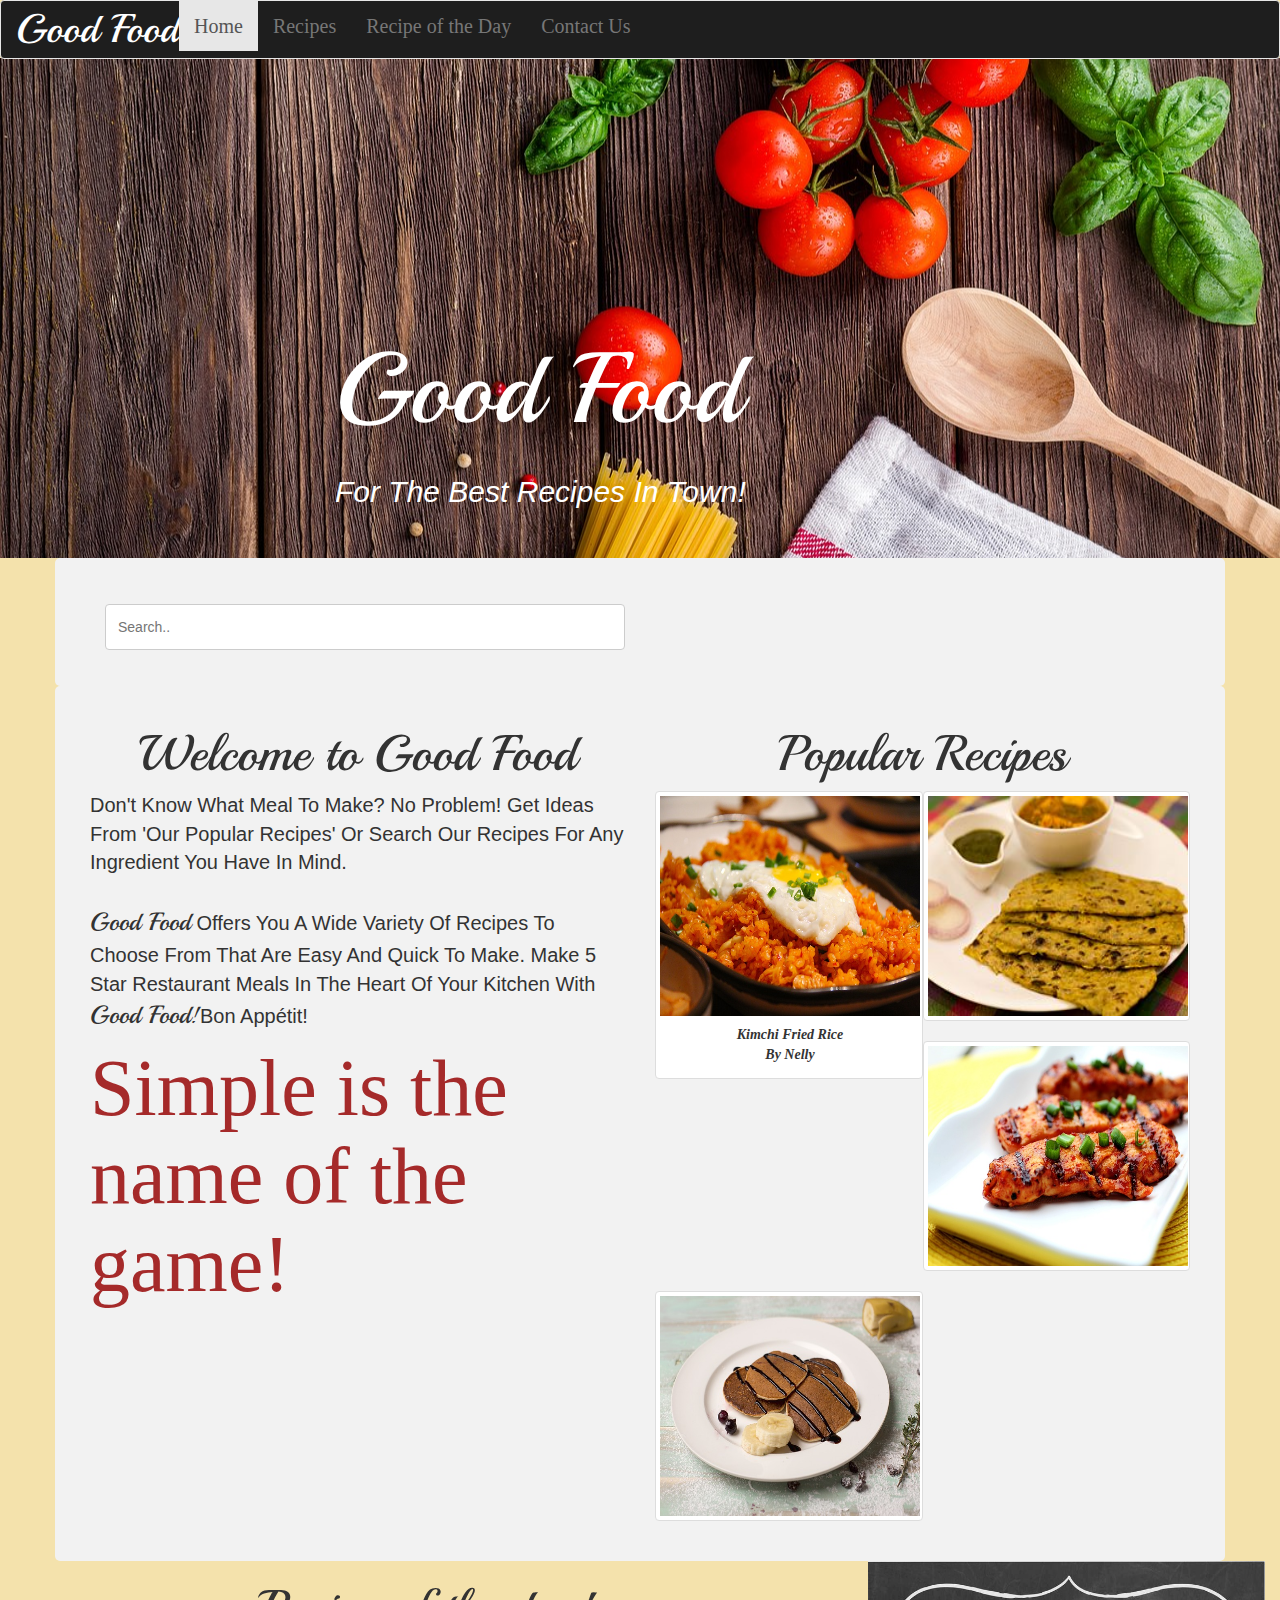
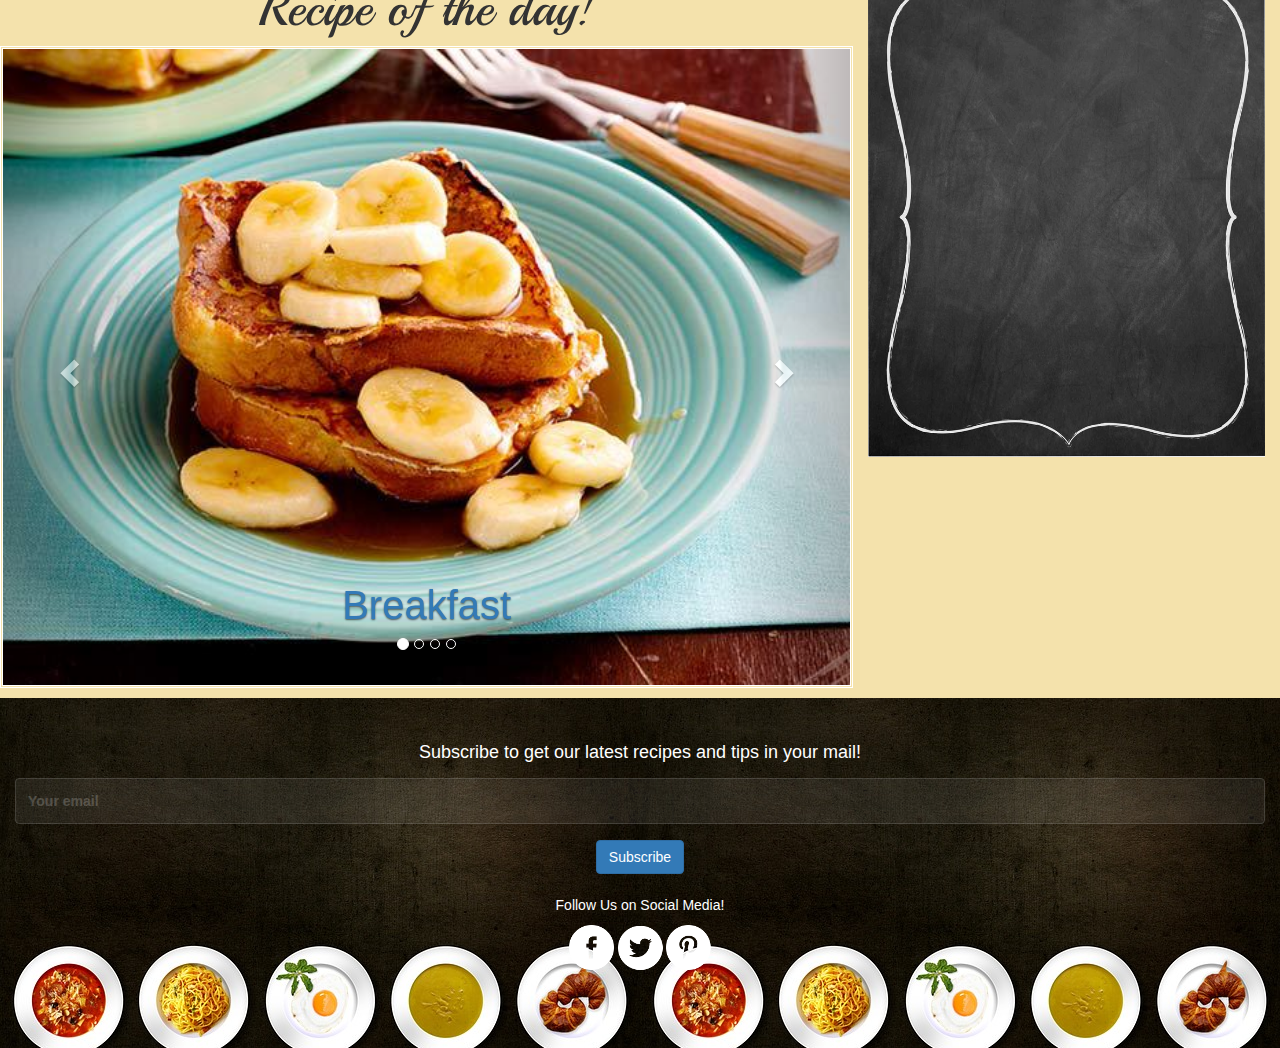
<file: index.html>
<!DOCTYPE html>
<html>
<head>
  <link href="css/bootstrap.min.css" rel="stylesheet" type="text/css">
  <link href="css/bootstrap.css" rel="stylesheet" type="text/css">
  <link href="https://fonts.googleapis.com/css?family=Playball" rel="stylesheet">
  <link href="css/styles.css" rel="stylesheet" type="text/css">
  <script src="js/jquery-3.2.1.js"></script>
  <script src="js/bootstrap.min.js"></script>
  <script src="js/scripts.js"></script>
  <title>Good Food</title>
</head>

<body class="noScroll">
    <nav class="navbar navbar-default">
      <div class="container-fluid">
        <div class="navbar-header">Good Food</div>
        <ul class="nav navbar-nav">
          <li class="active"><a href="#" class="scroll">Home</a></li>
          <li><a href="recipes.html" class="scroll">Recipes</a></li>
          <li><a href="#" class="scroll">Recipe of the Day</a></li>
          <li><a href="#" class="scroll">Contact Us</a></li>
        </ul>
      </div>
    </nav>

    <div id="bg" class="starter_container">
      <div class="follow_container">
        <div class="col-md-6 col-md-offset-3">
          <h2 class="top-title"> Good Food</h2>
          <h2 class="white second-title">For The Best Recipes In Town!</h2>
        </div>
      </div>
    </div>


  <section id="story" class="description_content">
    <div class="text-content container">
      <div class="col-md-12">

        <div class="col-md-6">
        </div><br>
        <div class="col-md-6">
          <input type="text" name="search" placeholder="Search.." style="float:right;">
        </div>
      </div>

    </div>
  </section>


        <section id="story" class="description_content">
            <div class="text-content container">
                <div class="col-md-6">
                  <h1 class="welcome-text">Welcome to Good Food</h1>
                    <p class="desc-text">Don't know what meal to make? No problem! Get ideas from
                    'Our Popular Recipes' or search our recipes for any ingredient you have in mind.<br><br>
                     <strong class="goodF-text">Good food</strong> offers you a wide variety of recipes to choose from that are easy and quick to make.
                    Make 5 star restaurant meals in the heart of your kitchen with <strong class="goodF-text">Good food!</strong>Bon Appétit!</p>
          <hr><hr><rb></rb>
                    <h1 class="simple">Simple is the name of the game!</h1>

                  </div>

                <div class="col-md-6">
                  <h1 class="welcome-text">Popular Recipes</h1>

                    <div class="img-section">

                      <div class="thumbnail col-md-6 image">
                        <button class="button button-nelly">
                          <img src="assets/img/kimchi-fried-rice.jpg" width="260" height="220">
                          <p class="caption">Kimchi Fried Rice<br />By Nelly</p>

                        </button>
                      </div>


                      <div class="thumbnail col-md-6">
                        <button class="button button-khalid">
                          <img src="assets/img/chapti.jpg" width="260" height="220" class="img">

                        </button>
                      </div>

                       <div class="img-section-space"></div>

                       <div class="thumbnail col-md-6">
                       <button class="button button-esther">
                         <img src="assets/img/grilled-lemon-herb.jpg" width="260" height="220" class="img">
                       </button>
                     </div>

                       <div class="thumbnail col-md-6">
                       <button class="button button-grantone">

                         <img src="assets/img/fluffy-pancakes.jpg"  width="260" height="220" class="img">
                       </button>
                     </div>
                   </div>
                </div>
            </div>
        </section>

  <!-- <div class="parallax"> -->


</div>

<div class="col-md-8 carousel-top" >
          <h1 class="welcome-text">Recipe of the day!</h1>
          <!--<div class="tabs">-->
          <div class="carousel slide" id="horizontal-tabs" data-ride="carousel">
              <ol class="carousel-indicators">
              <li data-target="#horizontal-tabs" data-slide-to="0" class="active"></li>
              <li data-target="#horizontal-tabs" data-slide-to="1"></li>
              <li data-target="#horizontal-tabs" data-slide-to="2"></li>
              <li data-target="#horizontal-tabs" data-slide-to="3"></li>
            </ol>
            <div class="carousel-inner">
              <div class="item active">
                <img src="assets/img/breakfast.jpeg" style="width:100%">
                <div class="carousel-caption">
                  <a href="breakfast.html">Breakfast</a>
                  <!-- <h3>Breakfast</h3> -->
                </div>
              </div>
              <div class="item">
                <img src="assets/img/lunch.jpg" style="width:100%;">
                <div class="carousel-caption">
                  <a href="lunch.html">Lunch</a>
                  <!-- <h3>Lunch</h3> -->
                </div>
              </div>
              <div class="item">
                <img src="assets/img/dinner2.jpeg" style="width:100%;">
                  <div class="carousel-caption">
                    <a href="dinner.html">Dinner</a>
                  <!-- <h3>Dinner</h3> -->
                </div>
              </div>
              <div class="item">
                <img src="assets/img/dessert.jpeg" style="width:100%">
                <div class="carousel-caption">
                  <a href="dessert.html">Dessert</a>
                  <!-- <h3>Dessert</h3> -->
                </div>
              </div>
            <a class="left carousel-control" href="#horizontal-tabs" data-slide="prev">
                <span class="glyphicon glyphicon-chevron-left"></span>
                <span class="sr-only">Previous</span>
            </a>
            <a class="right carousel-control" href="#horizontal-tabs" data-slide="next">
                <span class="glyphicon glyphicon-chevron-right"></span>
                <span class="sr-only">Next</span>
            </a>

          </div>
          </div>
        </div>

        <div class="col-md-4">
          <img src="assets/img/chalkboard.jpg" style="width:100%">

        </div>

  <div class="container-subscribe col-md-12">
    <div class="subscribe">
      <h4>Subscribe to get our latest recipes and tips in your mail!</h4>
      <form id="subscribe_form">
        <input id="subscribe_form_input" type="text" class="text-email" value="Your email" onfocus="this.value = '';" onblur="if(this.value === '') {this.value = 'Your email ';}">
        <button type="submit" class="btn btn-primary">Subscribe</button>
      </form>
      <div id="email-output">

      </div>
    </div>
      <div class="footerlogos">
      <div class="row">
        <div class="col-md-6 footerLogo">
          <!-- <img src="assets/img/social.png"> -->
        </div>
      </div>
      <p>Follow Us on Social Media!</p>
      <p>
        <a href="#"><img src="assets/img/facebook.png"></a>
        <a href="#"><img src="assets/img/twitter.png"></a>
        <a href="#"><img src="assets/img/pinterest.png"></a>
      </p>
    </div>
  </div>
</body>

</html>
</file>
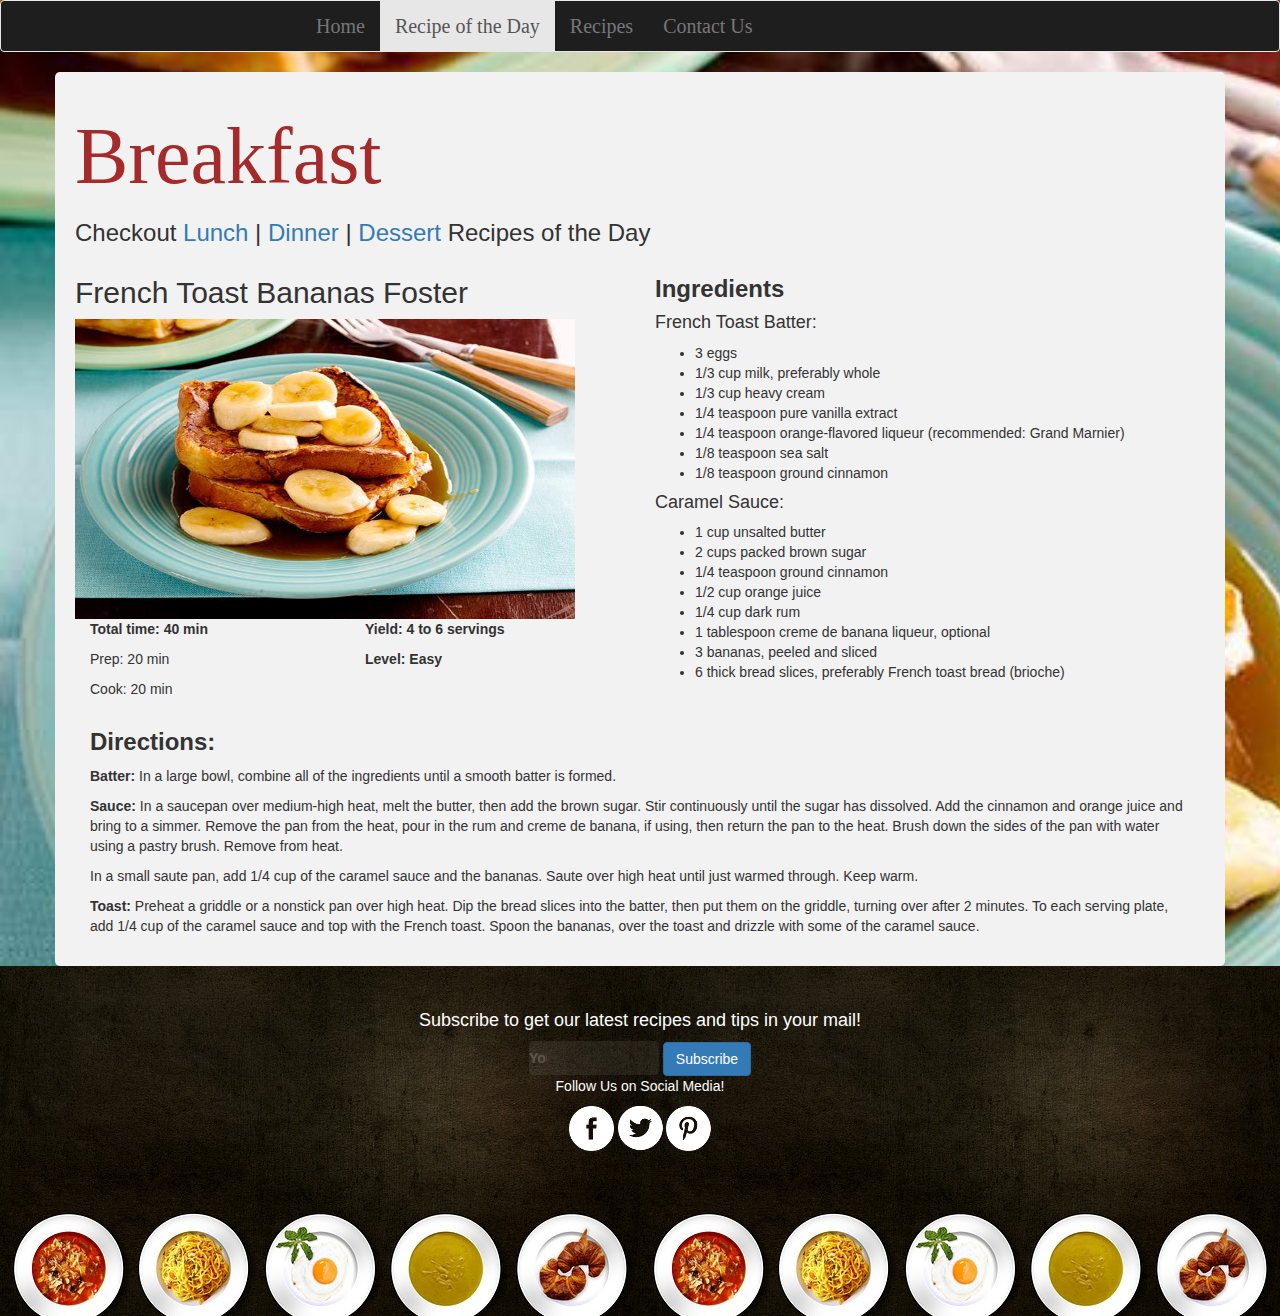
<file: breakfast.html>
<!DOCTYPE html>
<html>
 <head>
  <link href="css/bootstrap.min.css" rel="stylesheet" type="text/css">
  <!-- <link rel="stylesheet" href="css/bootstrap-theme.min.css"> -->
  <link href="https://fonts.googleapis.com/css?family=Quicksand:300" rel="stylesheet">
  <link href="css/styles.css" rel="stylesheet" type="text/css">
  <script src="js/jquery-3.2.1.js"></script>
  <script src="js/bootstrap.min.js"></script>
  <script src="js/scripts.js"></script>
  <title>Good Food</title>
</head>
<body class="breakfast">
  <nav class="navbar navbar-default">
    <div class="container-fluid" style="padding-left:300px;">
      <ul class="nav navbar-nav">
        <li ><a href="index.html" class="scroll">Home</a></li>
        <li class="active"><a href="#" class="scroll">Recipe of the Day</a></li>
        <li><a href="recipes.html" class="scroll">Recipes</a></li>
        <li><a href="contact.html" class="scroll">Contact Us</a></li>

      </ul>
    </div>
  </nav>
  <div class="container">
      <h1 class="simple" style="padding-right:500px;">Breakfast</h1>
      <h3>Checkout <a href="lunch.html">Lunch</a> | <a href="dinner.html">Dinner</a> | <a href="dessert.html">Dessert</a>  Recipes of the Day</h3>
<div class="row">
<div class="col-md-6">
  <h2>French Toast Bananas Foster</h2>
  <img src="assets/img/breakfast.jpeg" width="500px" height="300px">
    <div class="col-md-6">
    <p><strong>Total time: 40 min</strong></p>
    <p>Prep: 20 min</p>
    <p>Cook: 20 min</p>
    </div>
    <div class="col-md-6">
    <p><strong>Yield: 4 to 6 servings</strong></p>
    <p><strong>Level: Easy</strong></p>
    </div>
</div>

<div class="col-md-6">
  <h3><strong>Ingredients</strong></h3>
  <h4>French Toast Batter:</h4>
  <ul>
    <li>3 eggs</li>
    <li>1/3 cup milk, preferably whole</li>
    <li>1/3 cup heavy cream</li>
    <li>1/4 teaspoon pure vanilla extract</li>
    <li>1/4 teaspoon orange-flavored liqueur (recommended: Grand Marnier)</li>
    <li>1/8 teaspoon sea salt</li>
    <li>1/8 teaspoon ground cinnamon</li>
  </ul>
  <h4>Caramel Sauce:</h4>
  <ul>
    <li>1 cup unsalted butter</li>
    <li>2 cups packed brown sugar</li>
    <li>1/4 teaspoon ground cinnamon</li>
    <li>1/2 cup orange juice</li>
    <li>1/4 cup dark rum</li>
    <li>1 tablespoon creme de banana liqueur, optional</li>
    <li>3 bananas, peeled and sliced</li>
    <li>6 thick bread slices, preferably French toast bread (brioche)</li>
  </ul>
</div>
</div>
        <div class="col-md-12">
          <h3><strong>Directions:</strong></h3>
          <p><strong>Batter:</strong> In a large bowl, combine all of the ingredients until a smooth batter is formed.</p>
          <p><strong>Sauce:</strong> In a saucepan over medium-high heat, melt the butter, then add the brown sugar. Stir continuously until the sugar has dissolved. Add the cinnamon and orange juice and bring to a simmer. Remove the pan from the heat, pour in the rum and creme de banana, if using, then return the pan to the heat. Brush down the sides of the pan with water using a pastry brush. Remove from heat.</p>
          <p>In a small saute pan, add 1/4 cup of the caramel sauce and the bananas. Saute over high heat until just warmed through. Keep warm.</p>
          <p><strong>Toast:</strong> Preheat a griddle or a nonstick pan over high heat. Dip the bread slices into the batter, then put them on the griddle, turning over after 2 minutes. To each serving plate, add 1/4 cup of the caramel sauce and top with the French toast. Spoon the bananas, over the toast and drizzle with some of the caramel sauce.</p>
        </div>
    </div>
  </div>


  <div class="container-subscribe col-md-12">
    <div class="subscribe">
      <h4>Subscribe to get our latest recipes and tips in your mail!</h4>
      <form id="subscribe_form">
        <input id="subscribe_form_input" type="texts" class="text-email" value="Your email" onfocus="this.value = '';" onblur="if(this.value === '') {this.value = 'Your email ';}">
        <button type="submit" class="btn btn-primary">Subscribe</button>
      </form>
      <div id="email-output">

      </div>
    </div>
    <div class="footerLogo">
      <p>Follow Us on Social Media!</p>
      <p>
        <a href="#"><img src="assets/img/facebook.png"></a>
        <a href="#"><img src="assets/img/twitter.png"></a>
        <a href="#"><img src="assets/img/pinterest.png"></a>

      </p>
    </div>
  </div>
  </div>
 </html>
</file>
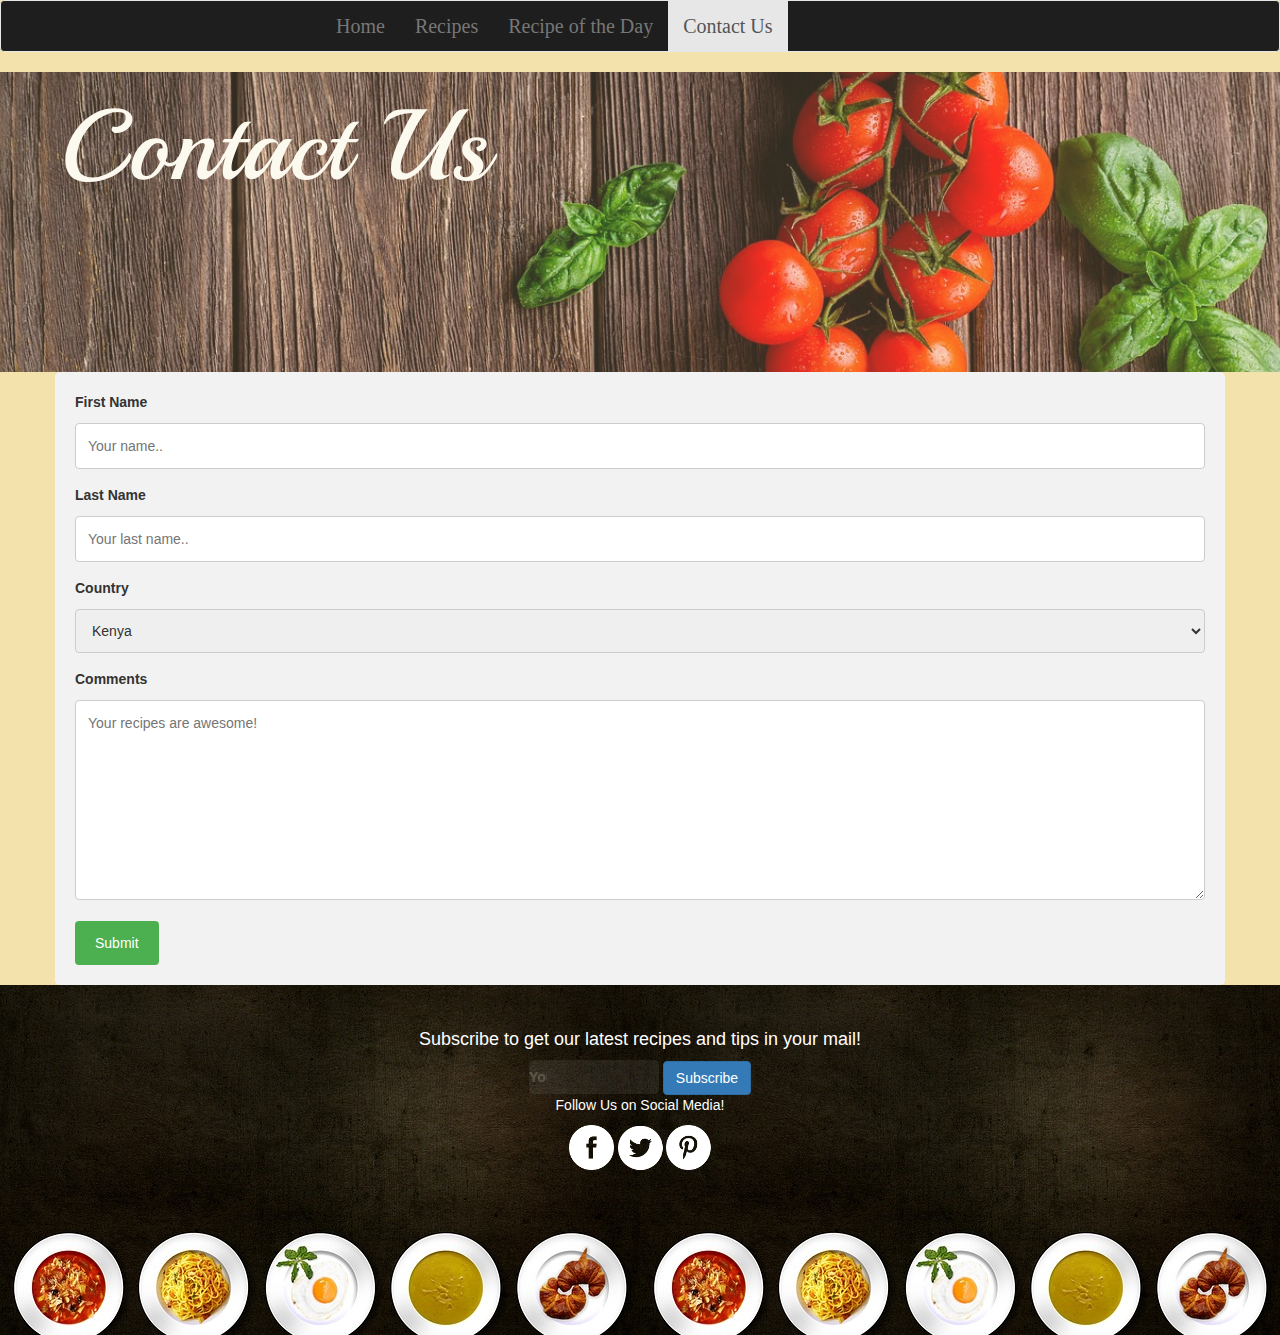
<file: contact.html>
<!DOCTYPE html>
<html>
<head>
  <link href="css/bootstrap.min.css" rel="stylesheet" type="text/css">
  <link href="css/bootstrap.css" rel="stylesheet" type="text/css">
  <link href="https://fonts.googleapis.com/css?family=Playball" rel="stylesheet">
  <link href="css/styles.css" rel="stylesheet" type="text/css">
  <script src="js/jquery-3.2.1.js"></script>
  <script src="js/bootstrap.min.js"></script>
  <script src="js/scripts.js"></script>
  <title>Good Food</title>
</head>

<body class="noScroll">
  <nav class="navbar navbar-default">
    <div class="container-fluid" style="padding-left:320px;">
      <ul class="nav navbar-nav">
        <li><a href="index.html" class="scroll">Home</a></li>
        <li><a href="recipes.html" class="scroll">Recipes</a></li>
        <li><a href="breakfast.html" class="scroll">Recipe of the Day</a></li>
        <li  class="active"><a href="#" class="scroll">Contact Us</a></li>

      </ul>
    </div>
  </nav>


<div class="parallax">
<h1 class="top-title" style="padding-left:60px;text-align:center;">Contact Us</h1>

</div>
<div class="container">
<form id="contact">

   <label for="fname">First Name</label>
   <input type="text" id="fname" name="firstname" placeholder="Your name..">

   <label for="lname">Last Name</label>
   <input type="text" id="lname" name="lastname" placeholder="Your last name..">

   <label for="country">Country</label>
   <select id="country" name="country">
     <option value="kenya">Kenya</option>
     <option value="uganda">Uganda</option>
     <option value="tanzania">Tanzania</option>
   </select>

   <label for="subject">Comments</label>
   <textarea id="subject" name="subject" placeholder="Your recipes are awesome!" style="height:200px"></textarea>

   <input type="submit" value="Submit">

 </form>
</div>
  <div class="container-subscribe col-md-12">
    <div class="subscribe">
      <h4>Subscribe to get our latest recipes and tips in your mail!</h4>
      <form id="subscribe_form">
        <input id="subscribe_form_input" type="texts" class="text-email" value="Your email" onfocus="this.value = '';" onblur="if(this.value === '') {this.value = 'Your email ';}">
        <button type="submit" class="btn btn-primary">Subscribe</button>
      </form>
      <div id="email-output">

      </div>
    </div>


        <div class="footerLogo">
      <p>Follow Us on Social Media!</p>
      <p>
        <a href="#"><img src="assets/img/facebook.png"></a>
        <a href="#"><img src="assets/img/twitter.png"></a>
        <a href="#"><img src="assets/img/pinterest.png"></a>
      </p>
    </div>
    </div>
  </div>
</body>

</html>
</file>
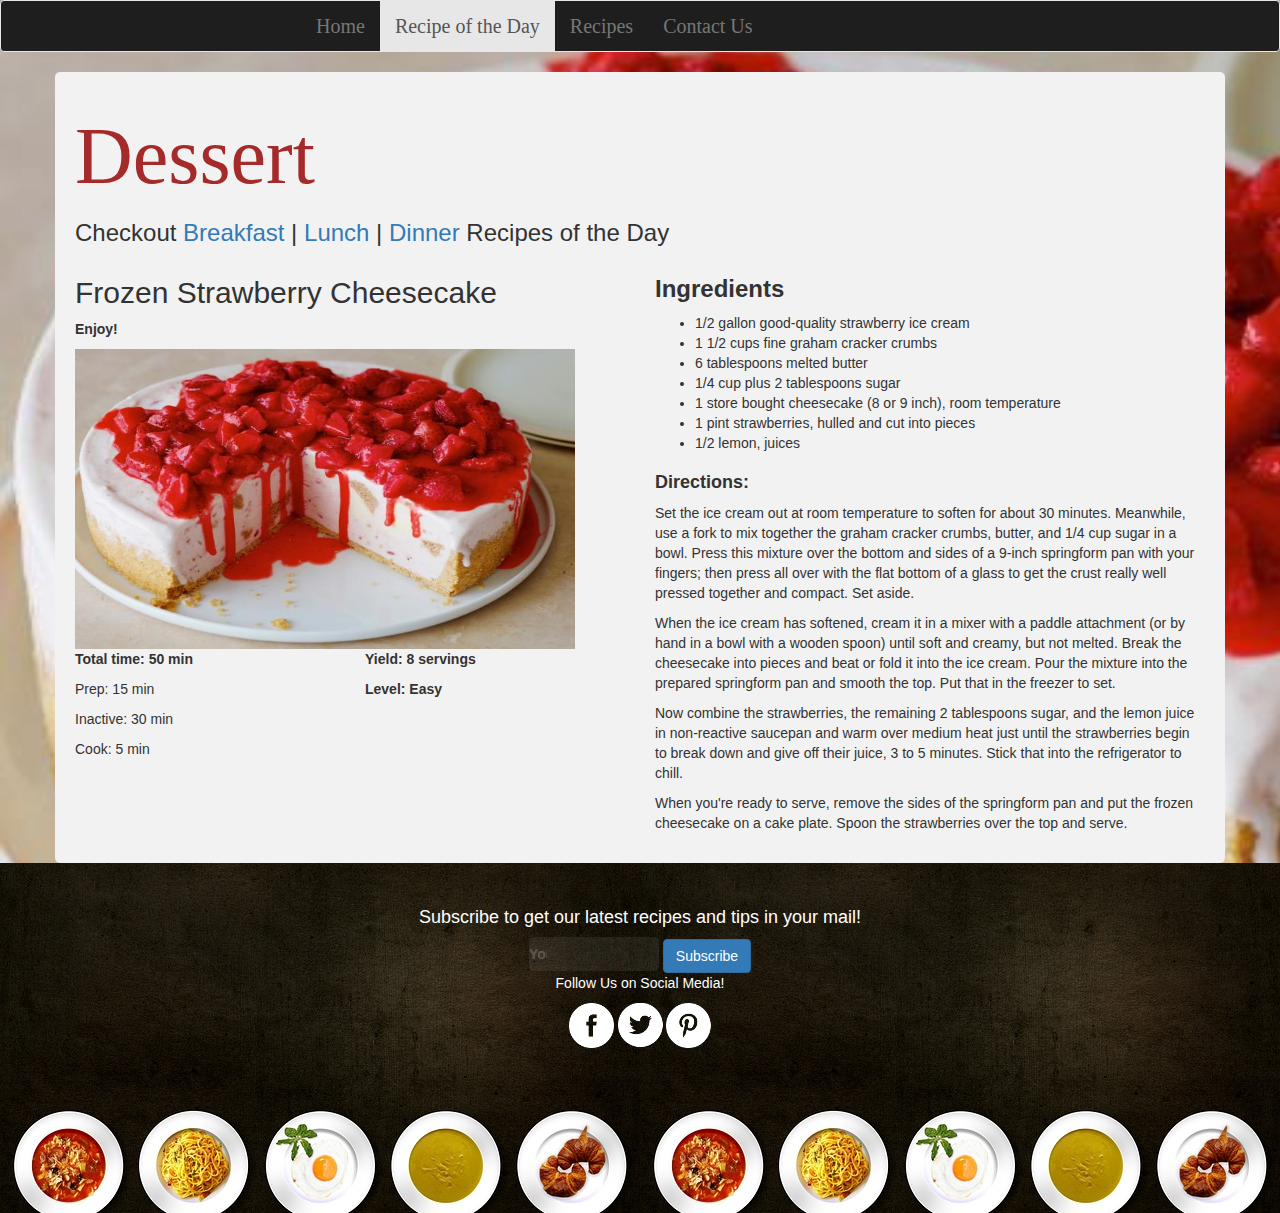
<file: dessert.html>
<!DOCTYPE html>
<html>

<head>
  <link href="css/bootstrap.min.css" rel="stylesheet" type="text/css">
  <!-- <link rel="stylesheet" href="css/bootstrap-theme.min.css"> -->
  <link href="https://fonts.googleapis.com/css?family=Quicksand:300" rel="stylesheet">
  <link href="css/styles.css" rel="stylesheet" type="text/css">
  <script src="js/jquery-3.2.1.js"></script>
  <script src="js/bootstrap.min.js"></script>
  <script src="js/scripts.js"></script>
  <title>Good Food</title>
</head>

<body class="dessert">
  <nav class="navbar navbar-default">
    <div class="container-fluid" style="padding-left:300px;">
      <ul class="nav navbar-nav">
        <li><a href="index.html" class="scroll">Home</a></li>
        <li class="active"><a href="#" class="scroll">Recipe of the Day</a></li>
        <li><a href="recipes.html" class="scroll">Recipes</a></li>
        <li><a href="contact.html" class="scroll">Contact Us</a></li>

      </ul>
    </div>
  </nav>
  <div class="container">
    <h1 class="simple" style="padding-right:500px;">Dessert</h1>
    <h3>Checkout <a href="breakfast.html">Breakfast</a> | <a href="lunch.html">Lunch</a> | <a href="dinner.html">Dinner</a>  Recipes of the Day</h3>
    <div class="row">
      <div class="col-md-6">
        <h2>Frozen Strawberry Cheesecake</h2>
        <p><strong>Enjoy!</strong></p>
        <img src="assets/img/dessert.jpeg" width="500px" height="300px">
        <div class="row">
          <div class="col-md-6">
            <p><strong>Total time: 50 min</strong></p>
            <p>Prep: 15 min</p>
            <p>Inactive: 30 min</p>
            <p>Cook: 5 min</p>
          </div>
          <div class="col-md-6">
            <p><strong>Yield: 8 servings</strong></p>
            <p><strong>Level: Easy</strong></p>
          </div>
        </div>
      </div>
          <div class="col-md-6">
            <h3><strong>Ingredients</strong></h3>
            <ul>
              <li>1/2 gallon good-quality strawberry ice cream</li>
              <li>1 1/2 cups fine graham cracker crumbs</li>
              <li>6 tablespoons melted butter</li>
              <li>1/4 cup plus 2 tablespoons sugar</li>
              <li>1 store bought cheesecake (8 or 9 inch), room temperature</li>
              <li>1 pint strawberries, hulled and cut into pieces</li>
              <li>1/2 lemon, juices</li>
            </ul>
          </div>
          <div class="col-md-6">
            <h4><strong>Directions:</strong></h4>
            <p>Set the ice cream out at room temperature to soften for about 30 minutes. Meanwhile, use a fork to mix together the graham cracker crumbs, butter, and 1/4 cup sugar in a bowl. Press this mixture over the bottom and sides of a 9-inch springform
              pan with your fingers; then press all over with the flat bottom of a glass to get the crust really well pressed together and compact. Set aside.</p>
            <p>When the ice cream has softened, cream it in a mixer with a paddle attachment (or by hand in a bowl with a wooden spoon) until soft and creamy, but not melted. Break the cheesecake into pieces and beat or fold it into the ice cream. Pour the
              mixture into the prepared springform pan and smooth the top. Put that in the freezer to set.</p>
            <p>Now combine the strawberries, the remaining 2 tablespoons sugar, and the lemon juice in non-reactive saucepan and warm over medium heat just until the strawberries begin to break down and give off their juice, 3 to 5 minutes. Stick that into
              the refrigerator to chill.</p>
            <p>When you're ready to serve, remove the sides of the springform pan and put the frozen cheesecake on a cake plate. Spoon the strawberries over the top and serve.</p>
          </div>
        </div>
      </div>
    </div>
    <div class="container-subscribe col-md-12">
    <div class="subscribe">
      <h4>Subscribe to get our latest recipes and tips in your mail!</h4>
      <form id="subscribe_form">
        <input id="subscribe_form_input" type="texts" class="text-email" value="Your email" onfocus="this.value = '';" onblur="if(this.value === '') {this.value = 'Your email ';}">
        <button type="submit" class="btn btn-primary">Subscribe</button>
      </form>
      <div id="email-output">

      </div>
    </div>
    <div class="footerLogo">
      <p>Follow Us on Social Media!</p>
      <p>
        <a href="#"><img src="assets/img/facebook.png"></a>
        <a href="#"><img src="assets/img/twitter.png"></a>
        <a href="#"><img src="assets/img/pinterest.png"></a>

      </p>
    </div>
  </div>

</html>
</file>
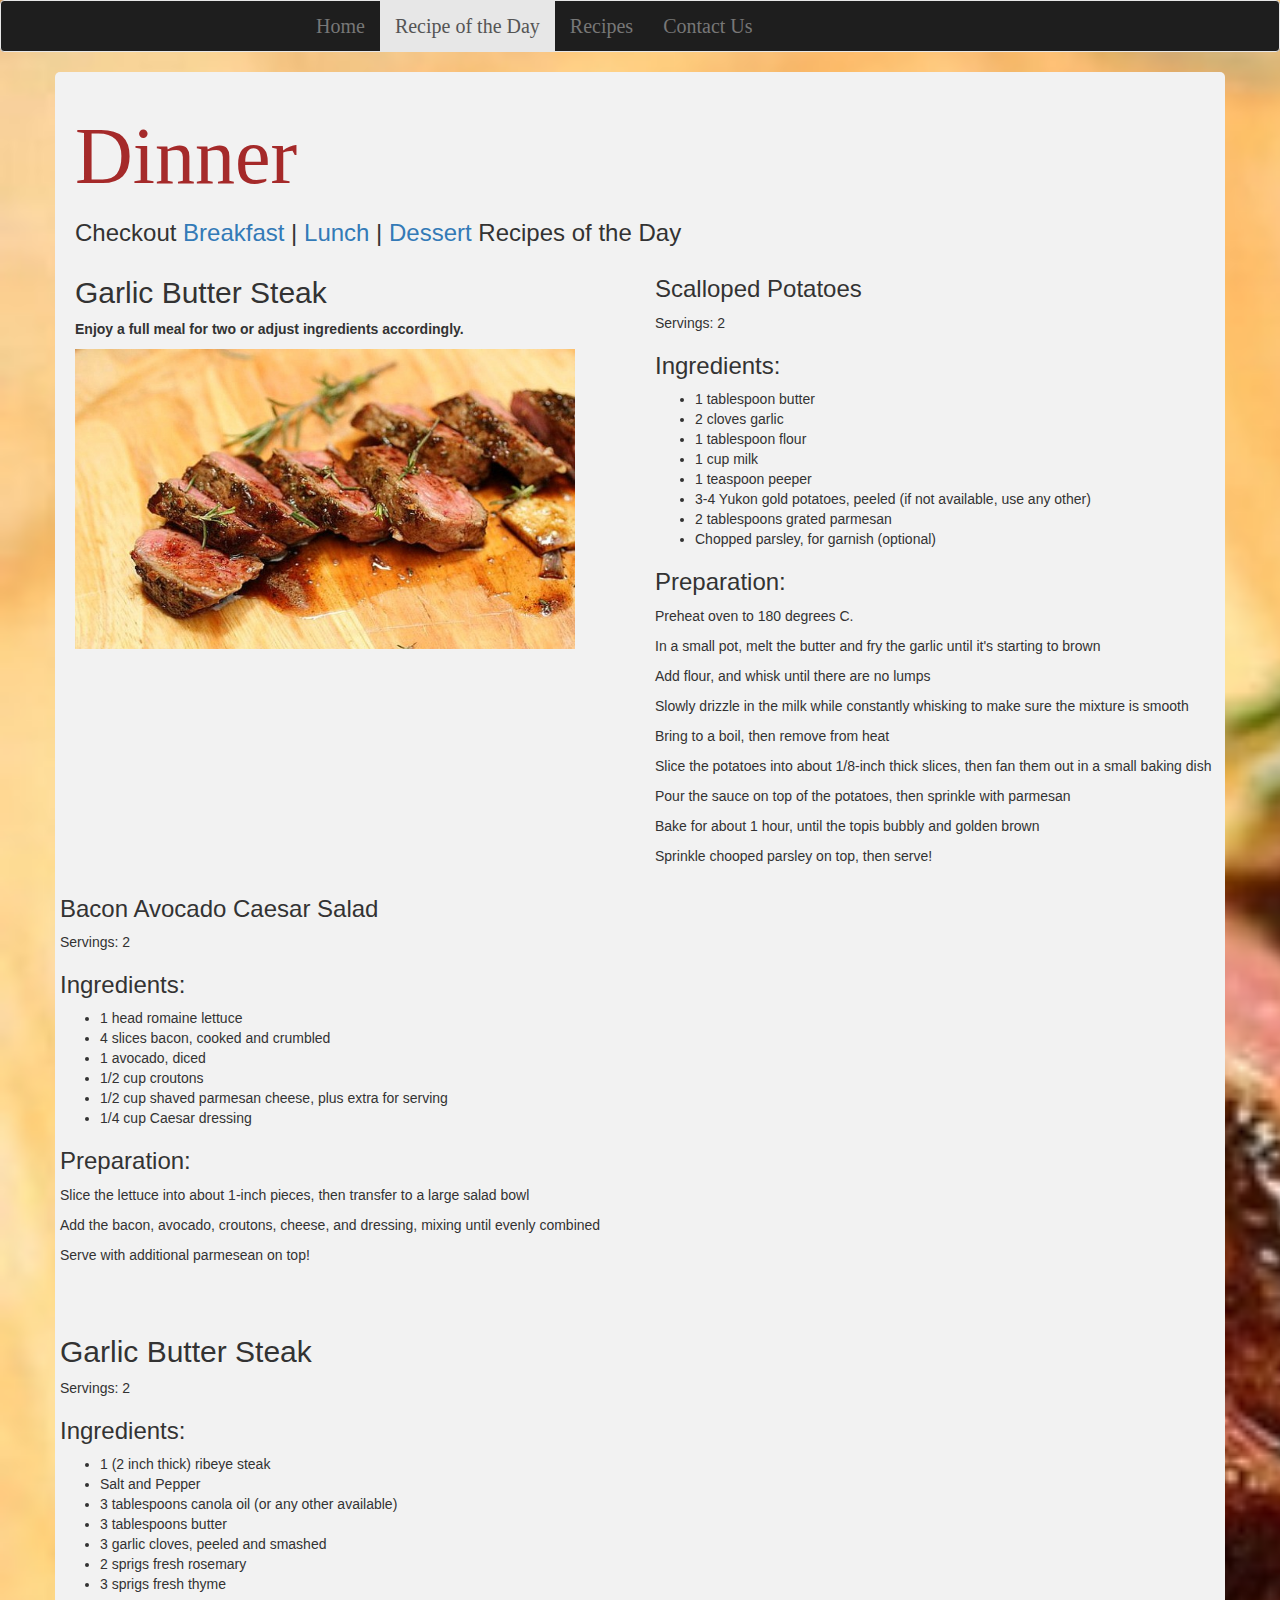
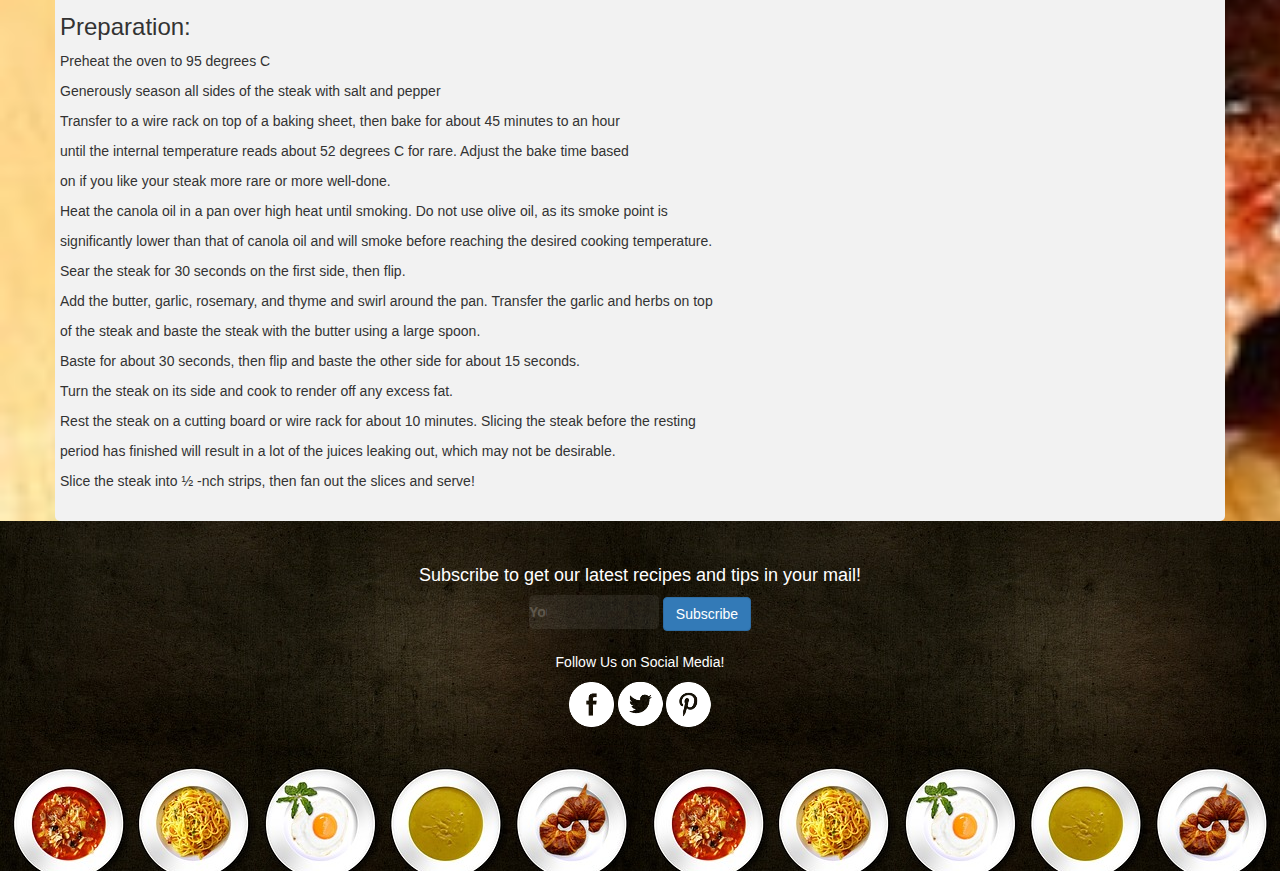
<file: dinner.html>
<!DOCTYPE html>
<html>

<head>
  <link href="css/bootstrap.min.css" rel="stylesheet" type="text/css">
  <!-- <link rel="stylesheet" href="css/bootstrap-theme.min.css"> -->
  <link href="https://fonts.googleapis.com/css?family=Quicksand:300" rel="stylesheet">
  <link href="css/styles.css" rel="stylesheet" type="text/css">
  <script src="js/jquery-3.2.1.js"></script>
  <script src="js/bootstrap.min.js"></script>
  <script src="js/scripts.js"></script>
  <title>Good Food</title>
</head>

<body class="dinner">
  <nav class="navbar navbar-default">
    <div class="container-fluid" style="padding-left:300px;">
      <ul class="nav navbar-nav">
        <li><a href="index.html" class="scroll">Home</a></li>
        <li class="active"><a href="#" class="scroll">Recipe of the Day</a></li>
        <li><a href="recipes.html" class="scroll">Recipes</a></li>
        <li><a href="contact.html" class="scroll">Contact Us</a></li>

      </ul>
    </div>
  </nav>
  <div class="container">
    <h1 class="simple" style="padding-right:500px;">Dinner</h1>
    <h3>Checkout <a href="breakfast.html">Breakfast</a> | <a href="lunch.html">Lunch</a> | <a href="dessert.html">Dessert</a>  Recipes of the Day</h3>
    <div class="row">
      <div class="col-md-6">

        <h2>Garlic Butter Steak</h2>
        <p><strong>Enjoy a full meal for two or adjust ingredients accordingly.</strong></p>
        <img src="assets/img/dinner.jpg" width="500px" height="300px">
      </div>
        <div class="row">
          <div class="col-md-6">
            <h3>Scalloped Potatoes</h3>
            <p>Servings: 2</p>
            <h3>Ingredients:</h3>
            <ul>
              <li>1 tablespoon butter</li>
              <li>2 cloves garlic</li>
              <li>1 tablespoon flour</li>
              <li>1 cup milk</li>
              <li>1 teaspoon peeper</li>
              <li>3-4 Yukon gold potatoes, peeled (if not available, use any other)</li>
              <li>2 tablespoons grated parmesan</li>
              <li>Chopped parsley, for garnish (optional)</li>
            </ul>
            <h3>Preparation:</h3>
            <p>Preheat oven to 180 degrees C.</p>
            <p>In a small pot, melt the butter and fry the garlic until it's starting to brown</p>
            <p>Add flour, and whisk until there are no lumps</p>
            <p>Slowly drizzle in the milk while constantly whisking to make sure the mixture is smooth</p>
            <p>Bring to a boil, then remove from heat</p>
            <p>Slice the potatoes into about 1/8-inch thick slices, then fan them out in a small baking dish</p>
            <p>Pour the sauce on top of the potatoes, then sprinkle with parmesan</p>
            <p>Bake for about 1 hour, until the topis bubbly and golden brown</p>
            <p>Sprinkle chooped parsley on top, then serve!</p>
          </div>
          <div class="col-md-6">
            <h3>Bacon Avocado Caesar Salad</h3>
            <p>Servings: 2</p>
            <h3>Ingredients:</h3>
            <ul>
              <li>1 head romaine lettuce</li>
              <li>4 slices bacon, cooked and crumbled</li>
              <li>1 avocado, diced</li>
              <li>1/2 cup croutons</li>
              <li>1/2 cup shaved parmesan cheese, plus extra for serving</li>
              <li>1/4 cup Caesar dressing</li>
            </ul>
            <h3>Preparation:</h3>
            <p>Slice the lettuce into about 1-inch pieces, then transfer to a large salad bowl</p>
            <p>Add the bacon, avocado, croutons, cheese, and dressing, mixing until evenly combined</p>
            <p>Serve with additional parmesean on top!</p>
          </div>
        </div>
        <br></br>
        <div class="row">
          <div class="col-md-12">
            <h2>Garlic Butter Steak</h2>
            <p>Servings: 2</p>
            <h3>Ingredients:</h3>
            <ul>
              <li>1 (2 inch thick) ribeye steak</li>
              <li>Salt and Pepper</li>
              <li>3 tablespoons canola oil (or any other available)</li>
              <li>3 tablespoons butter</li>
              <li>3 garlic cloves, peeled and smashed</li>
              <li>2 sprigs fresh rosemary</li>
              <li>3 sprigs fresh thyme</li>
            </ul>
            <h3>Preparation:</h3>
            <p>Preheat the oven to 95 degrees C</p>
            <p>Generously season all sides of the steak with salt and pepper</p>
            <p>Transfer to a wire rack on top of a baking sheet, then bake for about 45 minutes to an hour </p>
            <p>until the internal temperature reads about 52 degrees C for rare. Adjust the bake time based </p>
            <p>on if you like your steak more rare or more well-done.</p>
            <p>Heat the canola oil in a pan over high heat until smoking. Do not use olive oil, as its smoke point is </p>
            <p>significantly lower than that of canola oil and will smoke before reaching the desired cooking temperature.</p>
            <p>Sear the steak for 30 seconds on the first side, then flip.</p>
            <p>Add the butter, garlic, rosemary, and thyme and swirl around the pan. Transfer the garlic and herbs on top </p>
            <p>of the steak and baste the steak with the butter using a large spoon.</p>
            <p>Baste for about 30 seconds, then flip and baste the other side for about 15 seconds.</p>
            <p>Turn the steak on its side and cook to render off any excess fat.</p>
            <p>Rest the steak on a cutting board or wire rack for about 10 minutes. Slicing the steak before the resting </p>
            <p>period has finished will result in a lot of the juices leaking out, which may not be desirable.</p>
            <p>Slice the steak into ½ -nch strips, then fan out the slices and serve!</p>
          </div>
          <!-- <div class="col-md-6">
          <h4>Directions:</h4>
          <p>Combine the sauce, feta, cucumber, mint, half of the garlic, 1 tablespoon water, 1/2 teaspoon salt and a few grinds of pepper in a small bowl. Refrigerate until ready to serve.</p>
          <p>Combine the turkey, the remaining garlic, 1 teaspoon salt and a few grinds of pepper in a medium bowl. Form into four 1/2-inch-thick patties. Heat a large nonstick skillet over medium-high heat. Add the olive oil, then add the patties and cook until browned and cooked through, 4 to 5 minutes per side. Transfer to a plate.</p>
          <p>Spread sauce on the buns. Sandwich with the burgers; top with lettuce and tomato. Serve with potato chips.</p>
      </div> -->
        </div>
      </div>
    </div>

    <div class="container-subscribe col-md-12">
      <div class="subscribe">
        <h4>Subscribe to get our latest recipes and tips in your mail!</h4>
        <form id="subscribe_form">
          <input id="subscribe_form_input" type="texts" class="text-email" value="Your email" onfocus="this.value = '';" onblur="if(this.value === '') {this.value = 'Your email ';}">
          <button type="submit" class="btn btn-primary">Subscribe</button>
        </form>
        <div id="email-output">

        </div>
      </div>
      <div class="footerlogos">
        <div class="row">
          <div class="col-md-6 footerLogo">
            <!-- <img src="assets/img/social.png"> -->
          </div>
        </div>
        <p>Follow Us on Social Media!</p>
        <p>
          <a href="#"><img src="assets/img/facebook.png"></a>
          <a href="#"><img src="assets/img/twitter.png"></a>
          <a href="#"><img src="assets/img/pinterest.png"></a>
        </p>
      </div>
    </div>

</html>
</file>
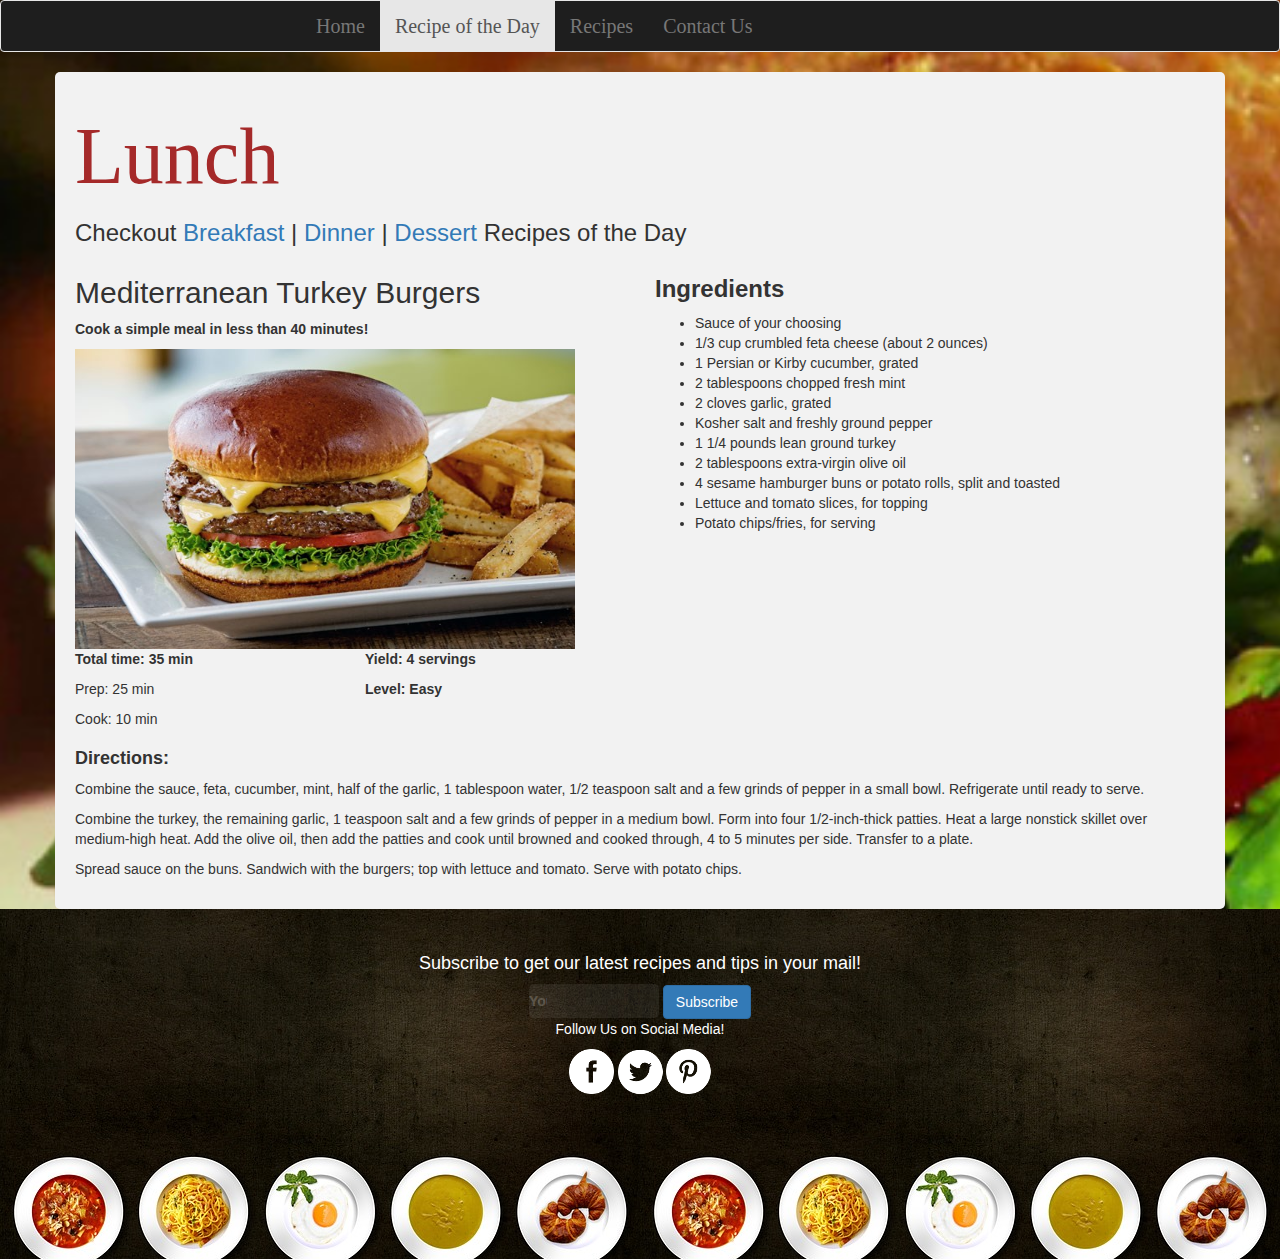
<file: lunch.html>
<!DOCTYPE html>
<html>

<head>
  <link href="css/bootstrap.min.css" rel="stylesheet" type="text/css">
  <!-- <link rel="stylesheet" href="css/bootstrap-theme.min.css"> -->
  <link href="https://fonts.googleapis.com/css?family=Quicksand:300" rel="stylesheet">
  <link href="css/styles.css" rel="stylesheet" type="text/css">
  <script src="js/jquery-3.2.1.js"></script>
  <script src="js/bootstrap.min.js"></script>
  <script src="js/scripts.js"></script>
  <title>Good Food</title>
</head>

<body class="lunch">
  <nav class="navbar navbar-default">
    <div class="container-fluid" style="padding-left:300px;">
      <ul class="nav navbar-nav">
        <li><a href="index.html" class="scroll">Home</a></li>
        <li class="active"><a href="#" class="scroll">Recipe of the Day</a></li>
        <li><a href="recipes.html" class="scroll">Recipes</a></li>
        <li><a href="contact.html" class="scroll">Contact Us</a></li>

      </ul>
    </div>
  </nav>
  <div class="container">
    <h1 class="simple" style="padding-right:500px;">Lunch</h1>
    <h3>Checkout <a href="breakfast.html">Breakfast</a> | <a href="dinner.html">Dinner</a> | <a href="dessert.html">Dessert</a>  Recipes of the Day</h3>
    <div class="row">
      <div class="col-md-6">
        <h2>Mediterranean Turkey Burgers</h2>
        <p><strong>Cook a simple meal in less than 40 minutes!</strong></p>
        <img src="assets/img/ln.jpg" width="500px" height="300px">
        <div class="row">
          <div class="col-md-6">
            <p><strong>Total time: 35 min</strong></p>
            <p>Prep: 25 min</p>
            <p>Cook: 10 min</p>
          </div>
          <div class="col-md-6">
            <p><strong>Yield: 4 servings</strong></p>
            <p><strong>Level: Easy</strong></p>
          </div>
        </div>
      </div>

      <div class="col-md-6">
        <h3><strong>Ingredients</strong></h3>
        <ul>
          <li>Sauce of your choosing</li>
          <li>1/3 cup crumbled feta cheese (about 2 ounces)</li>
          <li>1 Persian or Kirby cucumber, grated</li>
          <li>2 tablespoons chopped fresh mint</li>
          <li>2 cloves garlic, grated</li>
          <li>Kosher salt and freshly ground pepper</li>
          <li>1 1/4 pounds lean ground turkey</li>
          <li>2 tablespoons extra-virgin olive oil</li>
          <li>4 sesame hamburger buns or potato rolls, split and toasted</li>
          <li>Lettuce and tomato slices, for topping</li>
          <li>Potato chips/fries, for serving</li>
        </ul>
      </div>
      <div class="col-md-12">
        <h4><strong>Directions:</strong></h4>
        <p>Combine the sauce, feta, cucumber, mint, half of the garlic, 1 tablespoon water, 1/2 teaspoon salt and a few grinds of pepper in a small bowl. Refrigerate until ready to serve.</p>
        <p>Combine the turkey, the remaining garlic, 1 teaspoon salt and a few grinds of pepper in a medium bowl. Form into four 1/2-inch-thick patties. Heat a large nonstick skillet over medium-high heat. Add the olive oil, then add the patties and cook
          until browned and cooked through, 4 to 5 minutes per side. Transfer to a plate.</p>
        <p>Spread sauce on the buns. Sandwich with the burgers; top with lettuce and tomato. Serve with potato chips.</p>
      </div>
    </div>
  </div>


  <div class="container-subscribe col-md-12">
    <div class="subscribe">
      <h4>Subscribe to get our latest recipes and tips in your mail!</h4>
      <form id="subscribe_form">
        <input id="subscribe_form_input" type="texts" class="text-email" value="Your email" onfocus="this.value = '';" onblur="if(this.value === '') {this.value = 'Your email ';}">
        <button type="submit" class="btn btn-primary">Subscribe</button>
      </form>
      <div id="email-output">

      </div>
    </div>
    <div class="footerLogo">
      <p>Follow Us on Social Media!</p>
      <p>
        <a href="#"><img src="assets/img/facebook.png"></a>
        <a href="#"><img src="assets/img/twitter.png"></a>
        <a href="#"><img src="assets/img/pinterest.png"></a>

      </p>
    </div>
  </div>
  </div>

</html>
</file>
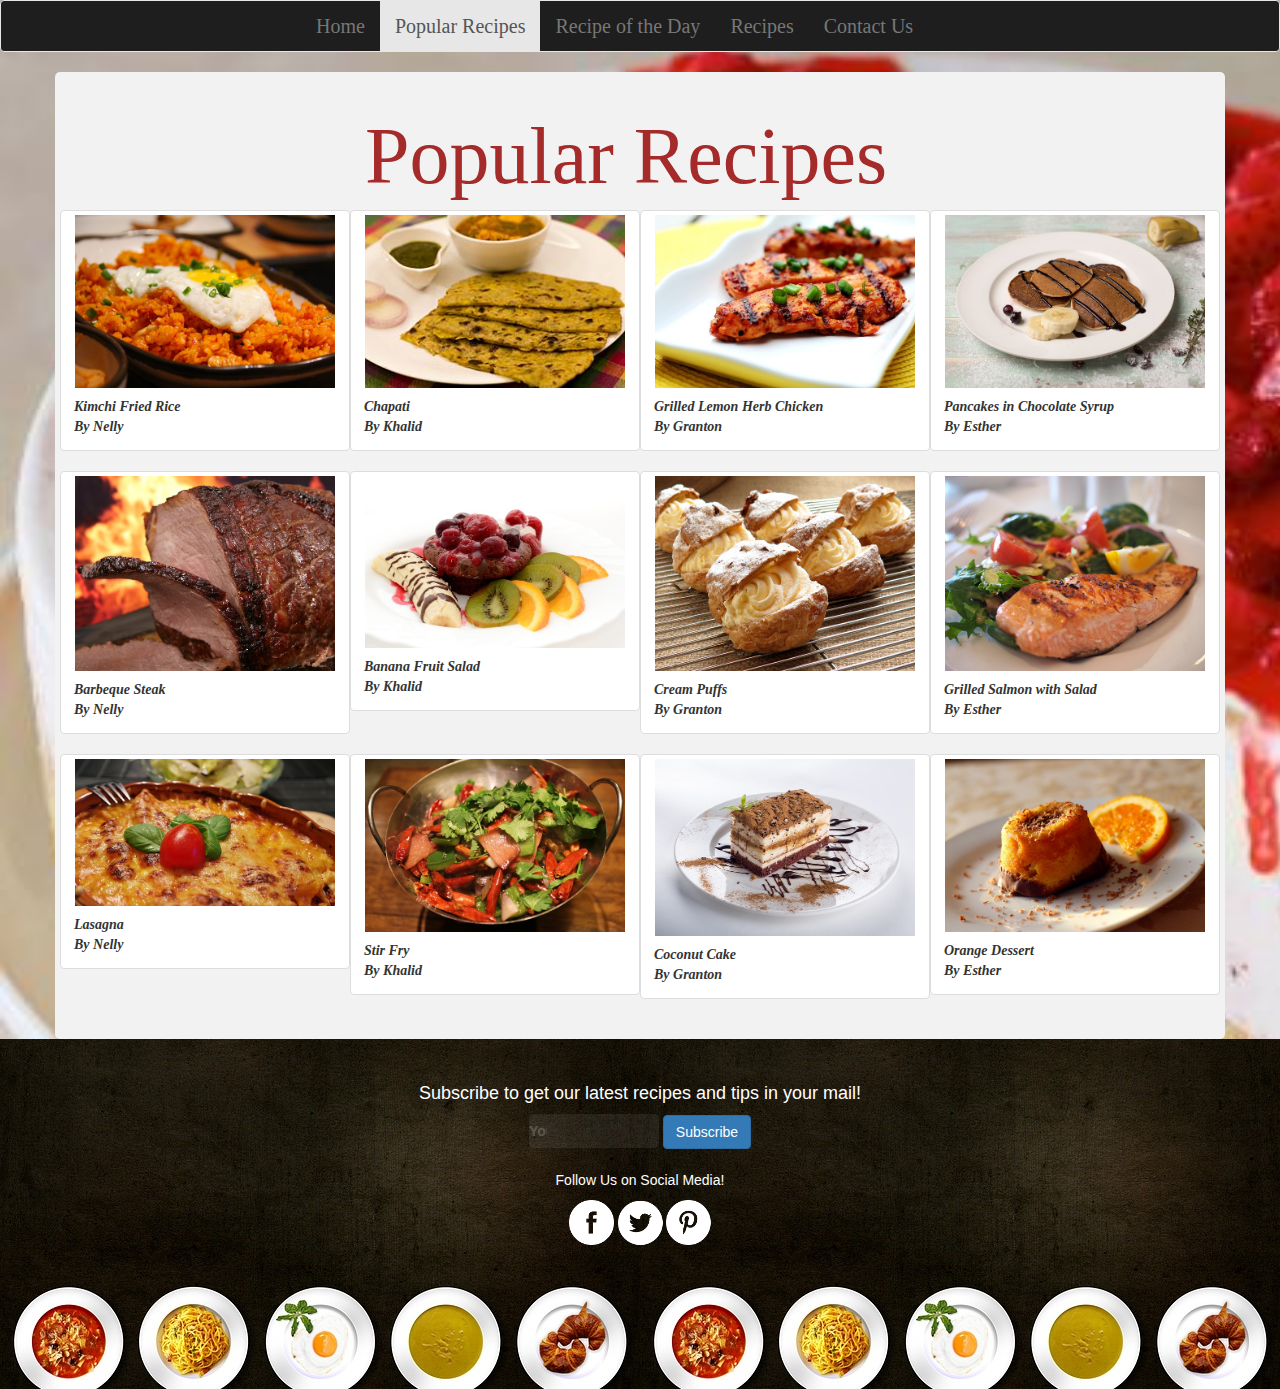
<file: popular.html>
<!DOCTYPE html>
<html>

<head>
  <link href="css/bootstrap.min.css" rel="stylesheet" type="text/css">
  <!-- <link rel="stylesheet" href="css/bootstrap-theme.min.css"> -->
  <link href="https://fonts.googleapis.com/css?family=Quicksand:300" rel="stylesheet">
  <link href="css/styles.css" rel="stylesheet" type="text/css">
  <script src="js/jquery-3.2.1.js"></script>
  <script src="js/bootstrap.min.js"></script>
  <script src="js/scripts.js"></script>
  <title>Good Food</title>
</head>

<body class="dessert">
  <nav class="navbar navbar-default">
    <div class="container-fluid" style="padding-left:300px;">
      <ul class="nav navbar-nav">
        <li><a href="index.html" class="scroll">Home</a></li>
        <li class="active"><a href="#" class="scroll">Popular Recipes</a></li>
         <li><a href="breakfast.html" class="scroll">Recipe of the Day</a></li>
        <li><a href="recipes.html" class="scroll">Recipes</a></li>
        <li><a href="contact.html" class="scroll">Contact Us</a></li>

      </ul>
    </div>
  </nav>
  
  <div class="container">
    <h1 class="simple" style="padding-left:290px;">Popular Recipes</h1>
    <div class="row">
      <div class="thumbnail col-md-3 image">
          <img src="assets/img/kimchi-fried-rice.jpg" width="260" height="220">
          <p class="caption">Kimchi Fried Rice<br />By Nelly</p>
      </div>
      <div class="thumbnail col-md-3">
          <img src="assets/img/chapti.jpg" width="260" height="220" class="img">
          <p class="caption">Chapati<br />By Khalid</p>

      </div>

       <div class="thumbnail col-md-3">
         <img src="assets/img/grilled-lemon-herb.jpg" width="260" height="220" class="img">
         <p class="caption">Grilled Lemon Herb Chicken<br />By Granton</p>
     </div>

       <div class="thumbnail col-md-3">
         <img src="assets/img/fluffy-pancakes.jpg"  width="260" height="220" class="img">
         <p class="caption">Pancakes in Chocolate Syrup<br />By Esther</p>
     </div>
   </div>
   
   <div class="row">
     <div class="thumbnail col-md-3">
         <img src="assets/img/popular/bbq.jpg" width="260" height="220" class="img">
         <p class="caption">Barbeque Steak<br />By Nelly</p>
     </div>
     <div class="thumbnail col-md-3">
         <img src="assets/img/popular/banana.jpg" width="260" height="220" class="img">
         <p class="caption">Banana Fruit Salad<br />By Khalid</p>

     </div>

      <div class="thumbnail col-md-3">
        <img src="assets/img/popular/creamPuffs.jpg" width="260" height="220" class="img">
        <p class="caption">Cream Puffs<br />By Granton</p>
    </div>

      <div class="thumbnail col-md-3">
        <img src="assets/img/popular/salmon.jpg"  width="260" height="220" class="img">
        <p class="caption">Grilled Salmon with Salad<br />By Esther</p>
    </div>
  </div>
     <div class="row">

     <div class="thumbnail col-md-3 image">
         <img src="assets/img/popular/lasagna.jpg" width="260" height="220" class="img">
         <p class="caption">Lasagna<br />By Nelly</p>
     </div>


     <div class="thumbnail col-md-3">
         <img src="assets/img/popular/stirFry.jpg" width="260" height="220" class="img">
         <p class="caption">Stir Fry<br />By Khalid</p>

     </div>

      <div class="thumbnail col-md-3">
        <img src="assets/img/popular/cake.jpg" width="260" height="220" class="img">
        <p class="caption">Coconut Cake<br />By Granton</p>
    </div>

      <div class="thumbnail col-md-3">
        <img src="assets/img/popular/dessertOranges.jpg"  width="260" height="220" class="img">
        <p class="caption">Orange Dessert<br />By Esther</p>
    </div>
 
   </div>
   
   
  </div>
    <div class="container-subscribe col-md-12">
      <div class="subscribe">
        <h4>Subscribe to get our latest recipes and tips in your mail!</h4>
        <form id="subscribe_form">
          <input id="subscribe_form_input" type="texts" class="text-email" value="Your email" onfocus="this.value = '';" onblur="if(this.value === '') {this.value = 'Your email ';}">
          <button type="submit" class="btn btn-primary">Subscribe</button>
        </form>
        <div id="email-output">

        </div>
      </div>
      <div class="footerlogos">
        <div class="row">
          <div class="col-md-6 footerLogo">
            <!-- <img src="assets/img/social.png"> -->
          </div>
        </div>
        <p>Follow Us on Social Media!</p>
        <p>
          <a href="#"><img src="assets/img/facebook.png"></a>
          <a href="#"><img src="assets/img/twitter.png"></a>
          <a href="#"><img src="assets/img/pinterest.png"></a>
        </p>
      </div>
    </div>

</html>
</file>
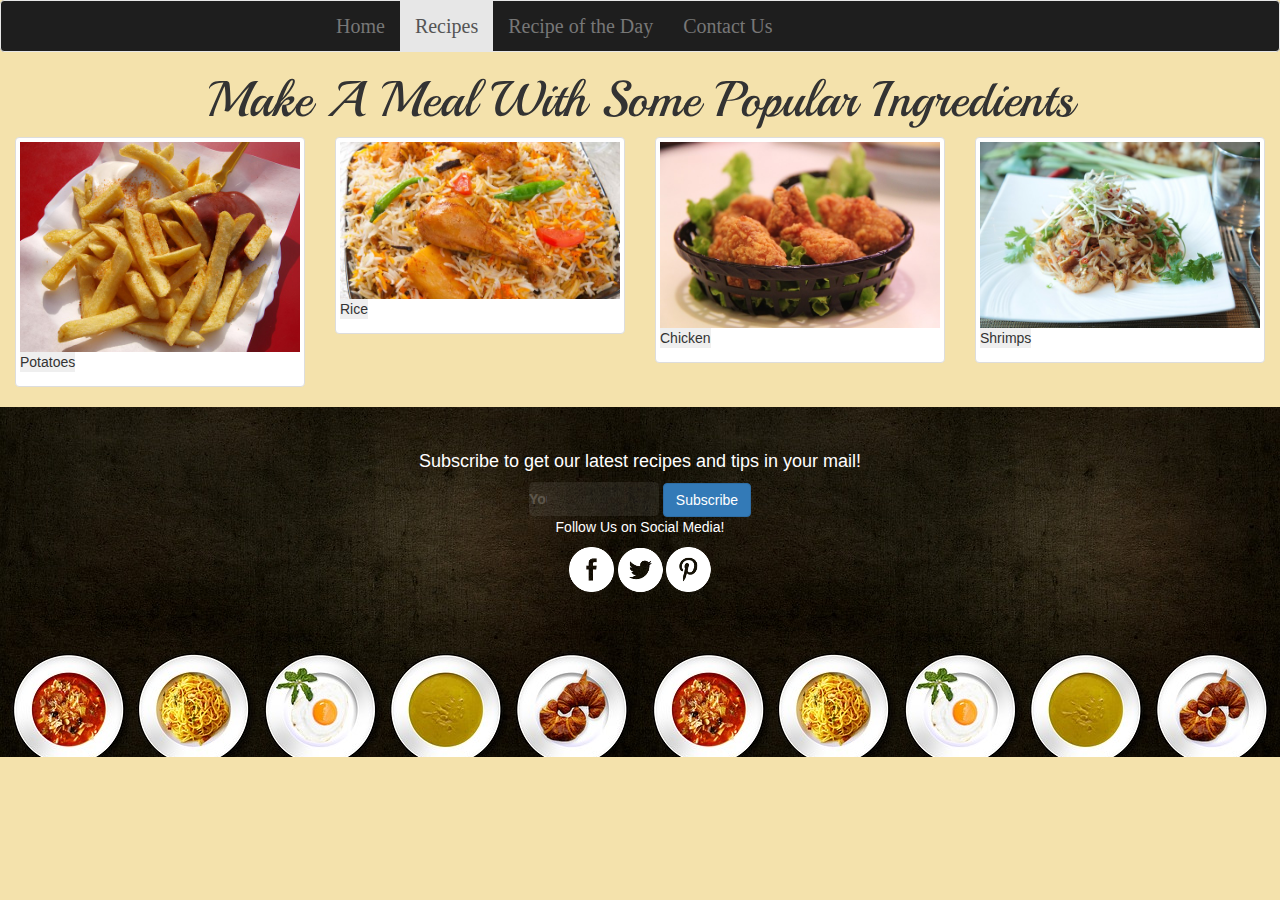
<file: recipes.html>
<!DOCTYPE html>
<html>

<head>


  <link href="css/bootstrap.min.css" rel="stylesheet" type="text/css">
  <link href="css/bootstrap.css" rel="stylesheet" type="text/css">
  <link href="https://fonts.googleapis.com/css?family=Playball" rel="stylesheet">

  <link href="css/styles.css" rel="stylesheet" type="text/css">
  <script src="js/jquery-3.2.1.js"></script>
  <script src="js/scripts.js"></script>
  <title>categoreis of recipes/food</title>
</head>

<body class="bg_recipes">
  <nav class="navbar navbar-default">
    <div class="container-fluid" style="padding-left:320px;">
      <ul class="nav navbar-nav">
        <li><a href="index.html" class="scroll">Home</a></li>
        <li class="active"><a href="#" class="scroll">Recipes</a></li>
        <li><a href="breakfast.html" class="scroll">Recipe of the Day</a></li>
        <li><a href="contact.html" class="scroll">Contact Us</a></li>

      </ul>
    </div>
  </nav>
  <h1 class="welcome-text">Make A Meal With Some Popular Ingredients</h1>

      <div class="col-md-3">
        <div class="thumbnail">
          <img src="assets/img/fries.jpg" alt="">
          <button class="button button-khalid">Potatoes</button>
          <p class="food goodF-text" style="font-size:20px;"></p>
          <p class="ingredients"></p>
          <p class="instructions"></p>
        </div>
      </div>

      <div class="col-md-3">
        <div class="thumbnail">
          <img src="assets/img/biryani.jpg" alt="">
          <button class="button button-esther">Rice</button>
          <p class="diner goodF-text" style="font-size:20px;"></p>
          <p class="rice_ingredients"></p>
          <p class="rice"></p>
        </div>
      </div>

      <div class="col-md-3">
        <div class="thumbnail">
          <img src="assets/img/fried-chicken.jpg" alt="">
          <button class="button button-grantone">Chicken</button>
          <p class="dine goodF-text" style="font-size:20px;"></p>
          <p class="chicken_ingredients"></p>
          <p class="junk"></p>
        </div>
      </div>
    </div>
    <div class="col-md-3">
      <div class="thumbnail">
        <img src="assets/img/shrimps.jpg" alt="">
        <button class="button button-shrimps">Shrimps</button>
        <p class="shrimps goodF-text" style="font-size:20px;" ></p>
        <p class="shrimps_ingredients"></p>
        <p class="sea"></p>
      </div>
    </div>
  </div>

  <div class="container-subscribe col-md-12">
    <div class="subscribe">
      <h4>Subscribe to get our latest recipes and tips in your mail!</h4>
      <form id="subscribe_form">
        <input id="subscribe_form_input" type="texts" class="text-email" value="Your email" onfocus="this.value = '';" onblur="if(this.value === '') {this.value = 'Your email ';}">
        <button type="submit" class="btn btn-primary">Subscribe</button>
      </form>
      <div id="email-output">

      </div>
    </div>
    <div class="footerLogo">
      <p>Follow Us on Social Media!</p>
      <p>
        <a href="#"><img src="assets/img/facebook.png"></a>
        <a href="#"><img src="assets/img/twitter.png"></a>
        <a href="#"><img src="assets/img/pinterest.png"></a>

      </p>
    </div>
  </div>
    </body>

    </html>
</file>
<file: css/styles.css>
body{
  background-color: #f4e2ac;
}

.navbar-header{
  color: white;
  font-family: 'Playball', cursive;
  font-size: 40px;
  font-weight: 400;
  text-align: center;
  float: left;
  
}

.starter_container {
    margin-top: -21px;
    padding: 0;
    min-width: 100%;
    height: 500px;
    background-image: url('../assets/img/bg-header.jpg');
    background-size: cover;
    text-align: center;
    background-position: center;
}
.follow_container {
    width: 100%;
    position: absolute;
    top: 35%;
    text-align: center;
}
.starter_follow {
    display: inline-block;
    width: 80%;
    z-index: 1;
    margin: 0 auto;
    padding: 0;
}
.top-title{
    color: white;
    font-family: 'Playball', cursive;
    font-size: 100px;
    font-weight: 350;
    text-align: center;
    float: left;
    
    
 }
 .desc-text{
   font-weight: 400;
   font-size: 20px;
   font-family: 'Josefin Sans', sans-serif;
   text-transform: capitalize;
   color: #333;
   float: left;
   
 }
 .goodF-text{
   font-weight: 400;
   font-size: 25px;
   font-family: 'Playball', cursive;
   text-transform: capitalize;
   color: #333;
   
 }
 
 .button{
   border: 0;
   margin: 0;
   padding: 0;
 }
 .welcome-text{
   color: #333;
   font-family: 'Playball', cursive;
   font-size: 50px;
   font-weight: 100;
   text-align: center;
 }
 
 .popular-text{
   color: brown;
   font-family: 'Playball', cursive;
   font-size: 50px;
   font-weight: 100;
   text-align: center;
 }
 
 .inspiration{
   color: brown;
   font-family: 'Playball', cursive;
   font-size: 50px;
   font-weight: 100;
   text-align: center;
 }
.second-title {
    font-weight: 400;
    font-size: 30px;
    font-style: italic;
    text-transform: capitalize;
    color: white;
    float: left;

}
.simple{

  font-size: 80px;
  font-family: 'Fredericka the Great', cursive;
  text-decoration-style: dashed;
  color: brown;
  text-decoration: 
  
}

.carousel{
  border-style:double;
  border-color: white;
}  

.carousel-top {
  padding: 10px 0;
  text-align: center;
  padding-right: 0;
  padding-top: 0;;
}

.inspire{
margin-left: 40px;
height:  560px;

}
  .item {
    padding: 0px;
    font-size: 40px;
  }

    
    .board{
      position: absolute;
      top: 45%;
      left: 0;
      width: 100%;
      color: white;
      margin: 0;
      padding: 20px
      font-family: 'Fredericka the Great', cursive;
    }
    
  h2 .image{
    position: absolute; 
    top: 200px; 
    left: 0; 
    width: 100%; 
    
  } 
  /*.thumbnail {
      position: relative;
      
  }*/
  /*.thumbnail:hover{
    /*opacity: 0.7;*/
    /*font-size: 30px;
    font-weight: 500;
    font-family:cursive;
    font-style: oblique;*/
    /*background-color: #333;*/
    
      
  /*}*/
  .dinner{
    background-image: url(../assets/img/dinner.jpg);
    background-size: cover;
  }
  .breakfast{
    background-image: url(../assets/img/breakfast.jpeg);
    background-size: cover;
  }
  .lunch{
    background-image: url(../assets/img/lunch.jpg);
    background-size: cover;
  }
  .dessert{
    background-image: url(../assets/img/dessert.jpeg); 
    background-size: cover;
  }
  
  
  .search{
    width: 100%;
  }
  .caption {
      position:relative;
      top: 45%;
      left: 0;
      width: 100%;
      font-style:italic;
      font-weight: bolder;
      margin: 0;
      font-family: fantasy;
      padding: 20px;
      background-color: white;
        
  }
input[type=texts] {
    width: 130px;
    -webkit-transition: width 0.4s ease-in-out;
    transition: width 0.4s ease-in-out;
}

/* When the input field gets focus, change its width to 100% */
input[type=texts]:focus {
    width: 50%;
}

nav {
    background: #1E1E1E !important;
    font-size: 18px;
    color: white !important;
}

li a {
    display: inline-block;
    color: white;
    text-align: center;
    padding: 14px 16px;
    text-decoration: none;
    font-family: 'Shadows Into Light', cursive;
    font-size: 20px;
    float: left;

}

.mid-body{
  /*background-image: url('../assets/img/mid-bg.jpg');*/
  background-size: contain;
  background-repeat: no-repeat;

}

.item {
  padding: 0px;
  font-size: 40px;
}

.glyphicon-search {
  float: right;
}

.container-subscribe {
  /*background-color: #ff6e40;*/
  background-image: url(../img/footer.jpg);
  height: 350px;
  text-align: center;
  color: white;
  padding-top: 35px;
  /*background-repeat: no-repeat;*/
}


.text-email {
  color: white;
  background: rgba(255, 255, 255, 0.3);
  font-weight: bold;
  opacity: 0.25;
  padding: 0.5em 8em 0.5em 0em;
  border: 0.5px;
  border-radius: 5px 5px 5px 5px;
}

.footerlogos {
  padding-top: 20px;
}

.parallax {
    /* The image used */
    background-image: url("../assets/img/bg-header.jpg");
    /* Set a specific height */
    min-height: 300px; 
    opacity: 0.8;
    
    /* Create the parallax scrolling effect */
    background-attachment: fixed;
    background-position: center;
    background-repeat: no-repeat;
    background-size: cover;
}



.glyphicon-search {
  float: right;
}

.container-subscribe {
  /*background-color: #ff6e40;*/
  background-image: url(../assets/img/footer.jpg);
  height: 350px;
  text-align: center;
  color: white;
  padding-top: 35px;
  /*background-repeat: no-repeat;*/
}


.text-email {
  color: white;
  background: rgba(255, 255, 255, 0.3);
  font-weight: bold;
  opacity: 0.25;
  padding: 0.5em 8em 0.5em 0em;
  border: 0.5px;
  border-radius: 5px 5px 5px 5px;
}

.footerlogos {
  padding-top: 20px;
  
}

/*contact us form*/
input[type=text], select, textarea {
    width: 100%;
    padding: 12px;
    border: 1px solid #ccc;
    border-radius: 4px;
    box-sizing: border-box;
    margin-top: 6px;
    margin-bottom: 16px;
    resize: vertical;
}

input[type=submit] {
    background-color: #4CAF50;
    color: white;
    padding: 12px 20px;
    border: none;
    border-radius: 4px;
    cursor: pointer;
}

input[type=submit]:hover {
    background-color: #45a049;
}

.container {
    border-radius: 5px;
    background-color: #f2f2f2;
    padding: 20px;
}
</file>
